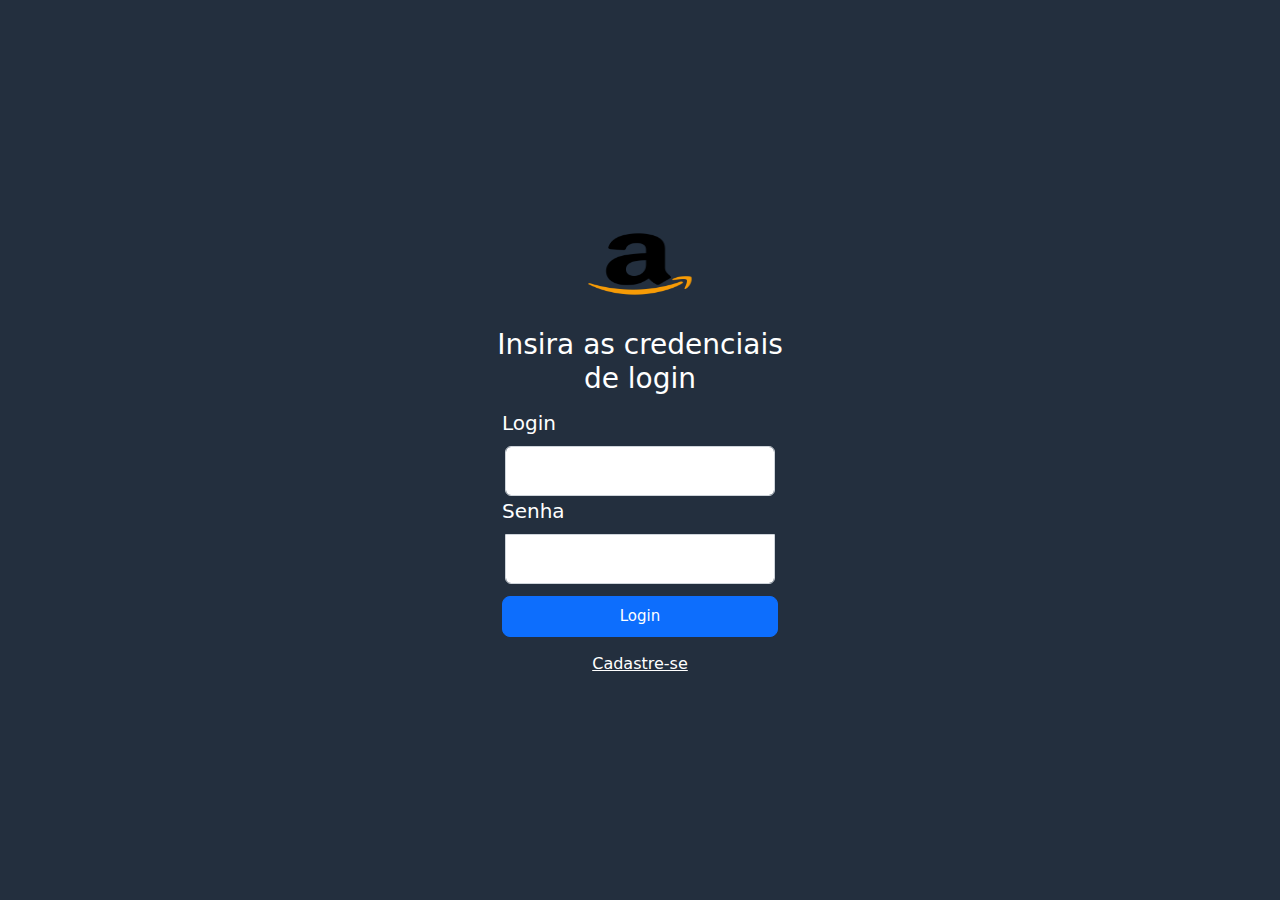
<file: views/tela_login.html>
<!doctype html>
<html lang="pt-BR">
  <head>
    <meta charset="utf-8">

    <title>Login</title>

    <link rel="canonical" href="https://getbootstrap.com/docs/5.2/examples/sign-in/">
    

    <link href="../assets/dist/css/bootstrap.min.css" rel="stylesheet">

    <link href="../css/tela_login.css" rel="stylesheet">
  </head>

  <body class="text-center">
    <main class="form-signin w-100 m-auto">
      <form method="POST" action="../codigos_servidor/validarLogin.php">
        <img class="mb-4" src="../img/amazon-icon-c.png" alt="Logo" width="120" height="80">
        <h1 style="color: white;" class="h3 mb-3 fw-normal">Insira as credenciais de login</h1>

        <div class="container">
          <div class="row">
            <div class="col-3">
              <label style="color: white;" class="h5 mb fw-normal" for="login">Login</label>
            </div>
          </div>

        <div style="margin:3px;" class="form-floating">
          <input style="height: 50px;" type="text" class="form-control" name="login" id="login">
        </div>

        <div class="row">
          <div class="col-3">
            <label style="color: white;" class="h5 mb fw-normal" for="senha">Senha</label>
          </div>
        </div>
      
        <div style="margin:3px;" class="form-floating">
          <input style="height: 50px;" type="password" class="form-control" name="senha" id="senha">
        </div>

        <div style="padding-bottom: 15px; " class="row">
          <div class="col">
            <button style="font-size: 15px;"  class="w-100 btn btn-lg btn-primary" type="submit">Login</button>
          </div>
        </div>
        <a style="color: white;" href="./tela_cadastro.html">Cadastre-se</a>
      </form>
    </main>
  </body>
</html>
</file>
<file: css/tela_login.css>
html,
body {
  height: 100%;
}

button {
  margin-top: 2px;
}

.bd-placeholder-img {
  color: black;
  font-size: 1.125rem;
  text-anchor: middle;
  -webkit-user-select: none;
  -moz-user-select: none;
  user-select: none;
}

@media (min-width: 768px) {
  .bd-placeholder-img-lg {
    font-size: 3.5rem;
  }
}

.b-example-divider {
  height: 3rem;
  background-color: rgba(0, 0, 0, .1);
  border: solid rgba(0, 0, 0, .15);
  border-width: 1px 0;
  box-shadow: inset 0 .5em 1.5em rgba(0, 0, 0, .1), inset 0 .125em .5em rgba(0, 0, 0, .15);
}

.b-example-vr {
  flex-shrink: 0;
  width: 1.5rem;
  height: 100vh;
}

.bi {
  vertical-align: -.125em;
  fill: currentColor;
}

.nav-scroller {
  position: relative;
  z-index: 2;
  height: 2.75rem;
  overflow-y: hidden;
}

.nav-scroller .nav {
  display: flex;
  flex-wrap: nowrap;
  padding-bottom: 1rem;
  margin-top: -1px;
  overflow-x: auto;
  text-align: center;
  white-space: nowrap;
  -webkit-overflow-scrolling: touch;
}

body {
  display: flex;
  align-items: center;
  padding-top: 40px;
  padding-bottom: 40px;
  background-color: #232F3E;
}

.form-signin {
  max-width: 330px;
  padding: 15px;
}

.form-signin .form-floating:focus-within {
  z-index: 2;
}

.form-signin input[type="email"] {
  margin-bottom: -1px;
  border-bottom-right-radius: 0;
  border-bottom-left-radius: 0;
}

.form-signin input[type="password"] {
  margin-bottom: 10px;
  border-top-left-radius: 0;
  border-top-right-radius: 0;
}

h1, h2, h3, h4, label {
  color: white;
}
label{
  margin-top: 2px;
}
</file>
